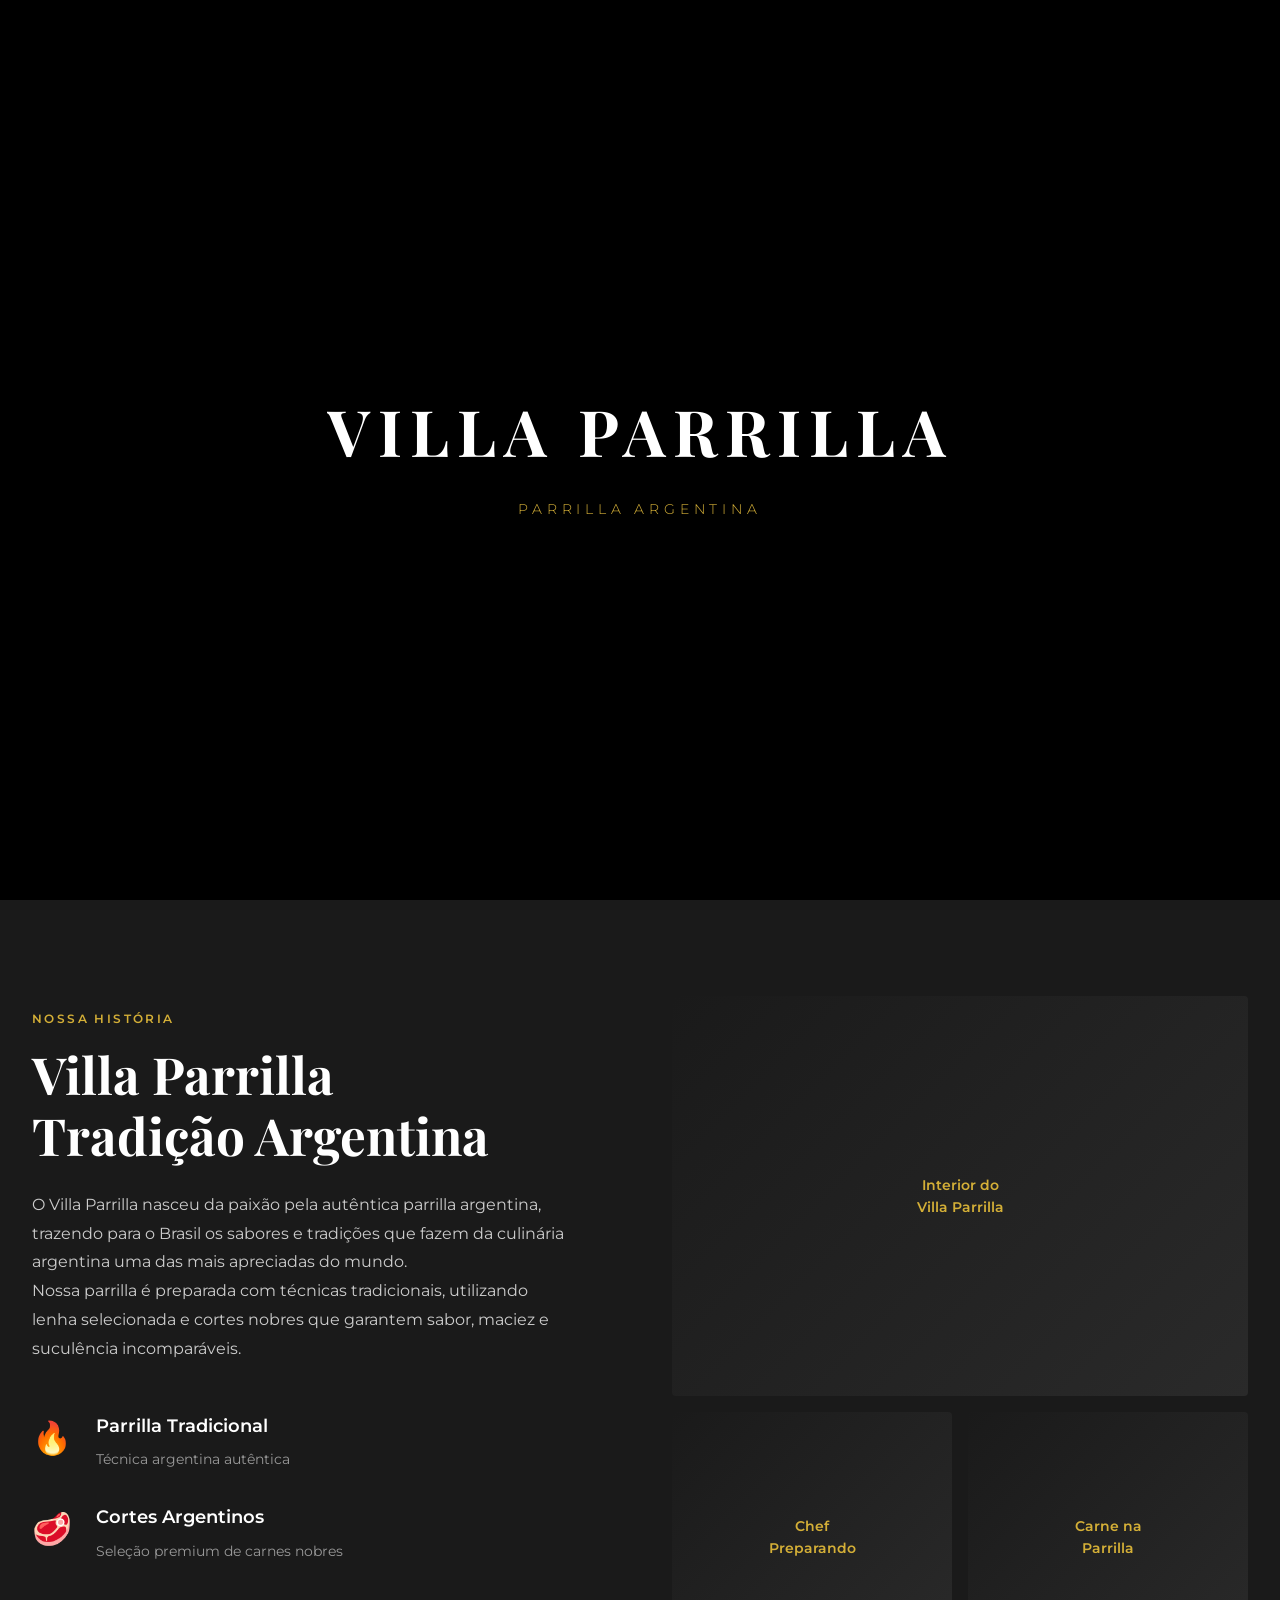
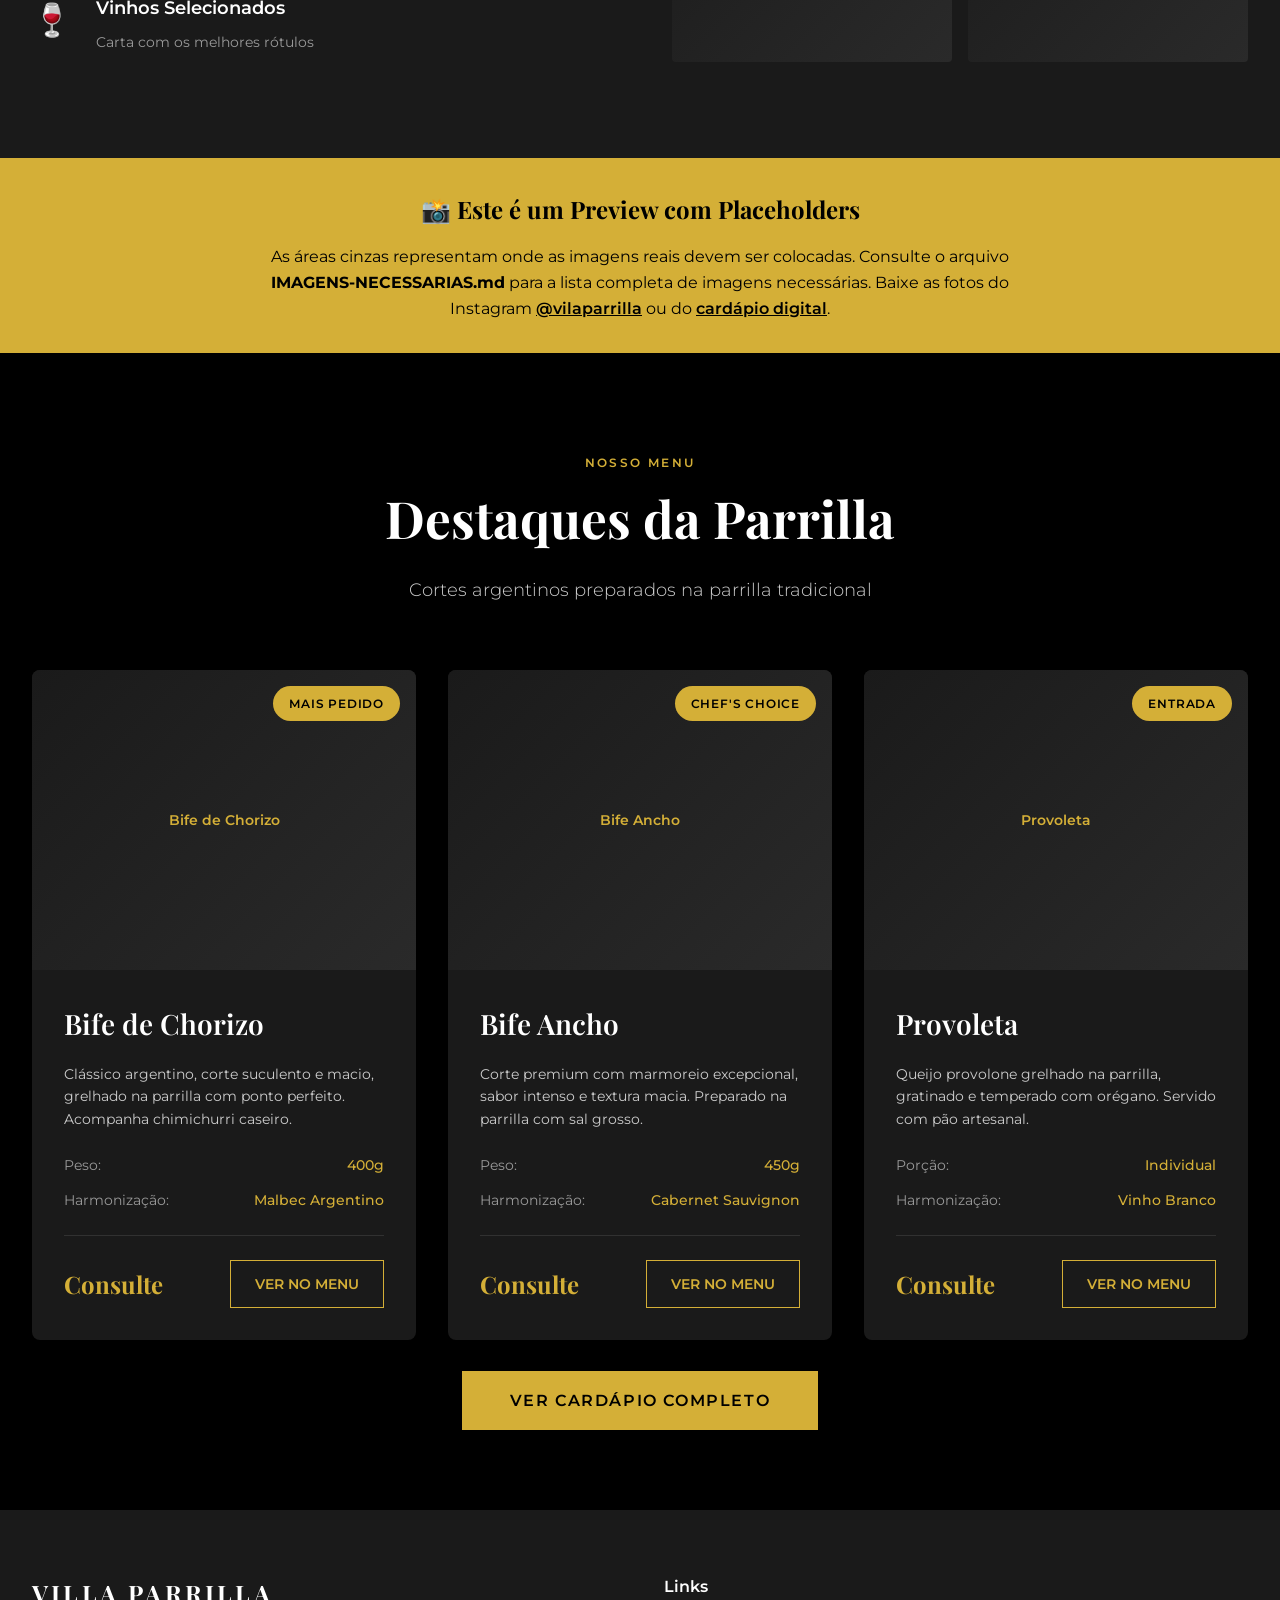
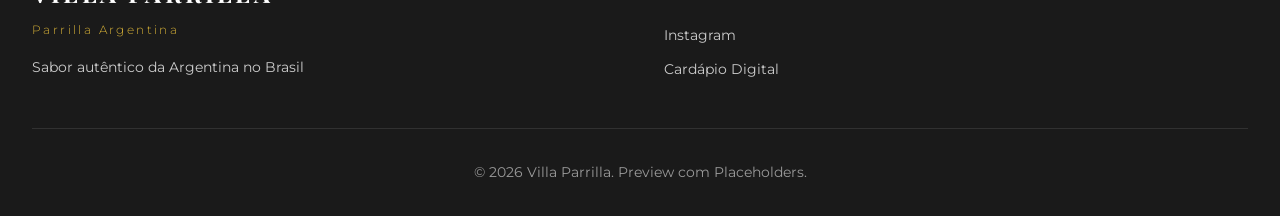
<file: index-placeholder.html>
<!DOCTYPE html>
<html lang="pt-BR">
<head>
    <meta charset="UTF-8">
    <meta name="viewport" content="width=device-width, initial-scale=1.0">
    <title>Villa Parrilla - Preview com Placeholders</title>
    <link rel="preconnect" href="https://fonts.googleapis.com">
    <link rel="preconnect" href="https://fonts.gstatic.com" crossorigin>
    <link href="https://fonts.googleapis.com/css2?family=Playfair+Display:wght@400;500;600;700;800;900&family=Montserrat:wght@300;400;500;600;700&display=swap" rel="stylesheet">
    <link rel="stylesheet" href="css/styles.css">
    <style>
        /* Estilos para placeholders */
        .placeholder-img {
            background: linear-gradient(135deg, #1a1a1a 0%, #2a2a2a 100%);
            display: flex;
            align-items: center;
            justify-content: center;
            color: #d4af37;
            font-size: 0.875rem;
            font-weight: 600;
            text-align: center;
            padding: 1rem;
        }
        
        .placeholder-video {
            background: linear-gradient(135deg, #000 0%, #1a1a1a 50%, #000 100%);
            position: relative;
            overflow: hidden;
        }
        
        .placeholder-video::before {
            content: '🔥';
            position: absolute;
            top: 50%;
            left: 50%;
            transform: translate(-50%, -50%);
            font-size: 5rem;
            opacity: 0.3;
            animation: flicker 2s infinite;
        }
        
        @keyframes flicker {
            0%, 100% { opacity: 0.3; }
            50% { opacity: 0.6; }
        }
    </style>
</head>
<body>
    <!-- Preloader Premium -->
    <div class="preloader" id="preloader">
        <div class="preloader-content">
            <div class="preloader-logo">
                <span class="logo-text">VILLA PARRILLA</span>
                <span class="logo-subtitle">PARRILLA ARGENTINA</span>
            </div>
        </div>
    </div>

    <!-- Header/Navigation -->
    <header class="header" id="header">
        <nav class="nav-container">
            <div class="logo">
                <span class="logo-main">VILLA PARRILLA</span>
            </div>
            <ul class="nav-menu" id="navMenu">
                <li><a href="#home" class="nav-link">Home</a></li>
                <li><a href="#sobre" class="nav-link">Sobre</a></li>
                <li><a href="https://livemenu.app/menu/67bf41c90afc8c31e24fc8cf" target="_blank" class="nav-link">Cardápio Digital</a></li>
                <li><a href="#experiencia" class="nav-link">Experiência</a></li>
                <li><a href="#galeria" class="nav-link">Galeria</a></li>
                <li><a href="#contato" class="nav-link">Contato</a></li>
            </ul>
            <a href="https://livemenu.app/menu/67bf41c90afc8c31e24fc8cf" target="_blank" class="btn-reserva">Ver Cardápio</a>
            <div class="mobile-toggle" id="mobileToggle">
                <span></span>
                <span></span>
                <span></span>
            </div>
        </nav>
    </header>

    <!-- Hero Section -->
    <section class="hero" id="home">
        <div class="hero-background">
            <div class="placeholder-video" style="width: 100%; height: 100%;"></div>
            <div class="hero-overlay"></div>
        </div>
        <div class="hero-content">
            <div class="hero-text">
                <h1 class="hero-title">
                    <span class="title-line">Villa Parrilla</span>
                    <span class="title-line title-highlight">Parrilla Argentina Autêntica</span>
                </h1>
                <p class="hero-description">Sabores tradicionais da Argentina no coração do Brasil</p>
                <div class="hero-cta">
                    <a href="https://livemenu.app/menu/67bf41c90afc8c31e24fc8cf" target="_blank" class="btn-primary">Ver Cardápio Digital</a>
                    <a href="https://instagram.com/vilaparrilla" target="_blank" class="btn-secondary">Siga no Instagram</a>
                </div>
            </div>
        </div>
        <div class="scroll-indicator">
            <span class="scroll-text">Descubra mais</span>
            <div class="scroll-line"></div>
        </div>
    </section>

    <!-- Seção Sobre -->
    <section class="sobre reveal-section" id="sobre">
        <div class="container-large">
            <div class="sobre-grid">
                <div class="sobre-content reveal-element">
                    <span class="section-tag">Nossa História</span>
                    <h2 class="section-title">Villa Parrilla<br>Tradição Argentina</h2>
                    <div class="section-text">
                        <p>
                            O Villa Parrilla nasceu da paixão pela autêntica parrilla argentina, 
                            trazendo para o Brasil os sabores e tradições que fazem da culinária 
                            argentina uma das mais apreciadas do mundo.
                        </p>
                        <p>
                            Nossa parrilla é preparada com técnicas tradicionais, utilizando 
                            lenha selecionada e cortes nobres que garantem sabor, maciez e 
                            suculência incomparáveis.
                        </p>
                    </div>
                    <div class="sobre-features">
                        <div class="feature-item">
                            <div class="feature-icon">🔥</div>
                            <div class="feature-text">
                                <h4>Parrilla Tradicional</h4>
                                <p>Técnica argentina autêntica</p>
                            </div>
                        </div>
                        <div class="feature-item">
                            <div class="feature-icon">🥩</div>
                            <div class="feature-text">
                                <h4>Cortes Argentinos</h4>
                                <p>Seleção premium de carnes nobres</p>
                            </div>
                        </div>
                        <div class="feature-item">
                            <div class="feature-icon">🍷</div>
                            <div class="feature-text">
                                <h4>Vinhos Selecionados</h4>
                                <p>Carta com os melhores rótulos</p>
                            </div>
                        </div>
                    </div>
                </div>
                <div class="sobre-images reveal-element">
                    <div class="image-grid">
                        <div class="image-item image-large">
                            <div class="placeholder-img" style="width: 100%; height: 400px;">
                                Interior do<br>Villa Parrilla
                            </div>
                        </div>
                        <div class="image-item">
                            <div class="placeholder-img" style="width: 100%; height: 250px;">
                                Chef<br>Preparando
                            </div>
                        </div>
                        <div class="image-item">
                            <div class="placeholder-img" style="width: 100%; height: 250px;">
                                Carne na<br>Parrilla
                            </div>
                        </div>
                    </div>
                </div>
            </div>
        </div>
    </section>

    <!-- Nota sobre Placeholders -->
    <section style="background: #d4af37; padding: 2rem; text-align: center;">
        <div class="container-large">
            <h3 style="color: #000; font-family: 'Playfair Display', serif; font-size: 1.5rem; margin-bottom: 1rem;">
                📸 Este é um Preview com Placeholders
            </h3>
            <p style="color: #000; max-width: 800px; margin: 0 auto; line-height: 1.6;">
                As áreas cinzas representam onde as imagens reais devem ser colocadas. 
                Consulte o arquivo <strong>IMAGENS-NECESSARIAS.md</strong> para a lista completa de imagens necessárias.
                Baixe as fotos do Instagram <a href="https://instagram.com/vilaparrilla" target="_blank" style="color: #000; text-decoration: underline; font-weight: 600;">@vilaparrilla</a> 
                ou do <a href="https://livemenu.app/menu/67bf41c90afc8c31e24fc8cf" target="_blank" style="color: #000; text-decoration: underline; font-weight: 600;">cardápio digital</a>.
            </p>
        </div>
    </section>

    <!-- Seção Cardápio (apenas 3 cards como exemplo) -->
    <section class="cardapio reveal-section" id="cardapio">
        <div class="container-large">
            <div class="section-header-center">
                <span class="section-tag">Nosso Menu</span>
                <h2 class="section-title">Destaques da Parrilla</h2>
                <p class="section-subtitle">
                    Cortes argentinos preparados na parrilla tradicional
                </p>
            </div>

            <div class="menu-grid">
                <article class="menu-card reveal-element">
                    <div class="card-image-container">
                        <div class="placeholder-img card-image" style="height: 300px;">
                            Bife de Chorizo
                        </div>
                        <div class="card-badge">Mais Pedido</div>
                    </div>
                    <div class="card-body">
                        <h3 class="card-title">Bife de Chorizo</h3>
                        <p class="card-description">
                            Clássico argentino, corte suculento e macio, grelhado na parrilla 
                            com ponto perfeito. Acompanha chimichurri caseiro.
                        </p>
                        <div class="card-details">
                            <div class="card-info">
                                <span class="info-label">Peso:</span>
                                <span class="info-value">400g</span>
                            </div>
                            <div class="card-info">
                                <span class="info-label">Harmonização:</span>
                                <span class="info-value">Malbec Argentino</span>
                            </div>
                        </div>
                        <div class="card-footer">
                            <span class="card-price">Consulte</span>
                            <a href="https://livemenu.app/menu/67bf41c90afc8c31e24fc8cf" target="_blank" class="btn-card">Ver no Menu</a>
                        </div>
                    </div>
                </article>

                <article class="menu-card reveal-element">
                    <div class="card-image-container">
                        <div class="placeholder-img card-image" style="height: 300px;">
                            Bife Ancho
                        </div>
                        <div class="card-badge">Chef's Choice</div>
                    </div>
                    <div class="card-body">
                        <h3 class="card-title">Bife Ancho</h3>
                        <p class="card-description">
                            Corte premium com marmoreio excepcional, sabor intenso e 
                            textura macia. Preparado na parrilla com sal grosso.
                        </p>
                        <div class="card-details">
                            <div class="card-info">
                                <span class="info-label">Peso:</span>
                                <span class="info-value">450g</span>
                            </div>
                            <div class="card-info">
                                <span class="info-label">Harmonização:</span>
                                <span class="info-value">Cabernet Sauvignon</span>
                            </div>
                        </div>
                        <div class="card-footer">
                            <span class="card-price">Consulte</span>
                            <a href="https://livemenu.app/menu/67bf41c90afc8c31e24fc8cf" target="_blank" class="btn-card">Ver no Menu</a>
                        </div>
                    </div>
                </article>

                <article class="menu-card reveal-element">
                    <div class="card-image-container">
                        <div class="placeholder-img card-image" style="height: 300px;">
                            Provoleta
                        </div>
                        <div class="card-badge">Entrada</div>
                    </div>
                    <div class="card-body">
                        <h3 class="card-title">Provoleta</h3>
                        <p class="card-description">
                            Queijo provolone grelhado na parrilla, gratinado e temperado 
                            com orégano. Servido com pão artesanal.
                        </p>
                        <div class="card-details">
                            <div class="card-info">
                                <span class="info-label">Porção:</span>
                                <span class="info-value">Individual</span>
                            </div>
                            <div class="card-info">
                                <span class="info-label">Harmonização:</span>
                                <span class="info-value">Vinho Branco</span>
                            </div>
                        </div>
                        <div class="card-footer">
                            <span class="card-price">Consulte</span>
                            <a href="https://livemenu.app/menu/67bf41c90afc8c31e24fc8cf" target="_blank" class="btn-card">Ver no Menu</a>
                        </div>
                    </div>
                </article>
            </div>

            <div class="menu-cta">
                <a href="https://livemenu.app/menu/67bf41c90afc8c31e24fc8cf" target="_blank" class="btn-primary-large">Ver Cardápio Completo</a>
            </div>
        </div>
    </section>

    <!-- Footer Simplificado -->
    <footer class="footer">
        <div class="container-large">
            <div class="footer-grid">
                <div class="footer-col">
                    <h3 class="footer-brand">VILLA PARRILLA</h3>
                    <p class="footer-tagline">Parrilla Argentina</p>
                    <p class="footer-text">
                        Sabor autêntico da Argentina no Brasil
                    </p>
                </div>
                <div class="footer-col">
                    <h4 class="footer-title">Links</h4>
                    <ul class="footer-links">
                        <li><a href="https://instagram.com/vilaparrilla" target="_blank">Instagram</a></li>
                        <li><a href="https://livemenu.app/menu/67bf41c90afc8c31e24fc8cf" target="_blank">Cardápio Digital</a></li>
                    </ul>
                </div>
            </div>
            <div class="footer-bottom">
                <p>&copy; 2026 Villa Parrilla. Preview com Placeholders.</p>
            </div>
        </div>
    </footer>

    <script src="js/main.js"></script>
</body>
</html>
</file>
<file: css/styles.css>
/* ========================================
   RESET E CONFIGURAÇÕES GLOBAIS
   ======================================== */
* {
    margin: 0;
    padding: 0;
    box-sizing: border-box;
}

:root {
    /* Cores */
    --color-primary: #000000;
    --color-secondary: #1a1a1a;
    --color-accent: #d4af37;
    --color-text: #ffffff;
    --color-text-secondary: #cccccc;
    --color-text-muted: #999999;
    --color-overlay: rgba(0, 0, 0, 0.7);
    
    /* Tipografia */
    --font-primary: 'Playfair Display', serif;
    --font-secondary: 'Montserrat', sans-serif;
    
    /* Transições */
    --transition-smooth: cubic-bezier(0.4, 0, 0.2, 1);
    --transition-bounce: cubic-bezier(0.68, -0.55, 0.265, 1.55);
    
    /* Espaçamentos */
    --spacing-xs: 0.5rem;
    --spacing-sm: 1rem;
    --spacing-md: 2rem;
    --spacing-lg: 4rem;
    --spacing-xl: 6rem;
}

html {
    scroll-behavior: smooth;
    overflow-x: hidden;
}

body {
    font-family: var(--font-secondary);
    background-color: var(--color-primary);
    color: var(--color-text);
    line-height: 1.6;
    overflow-x: hidden;
}

img {
    max-width: 100%;
    display: block;
}

a {
    text-decoration: none;
    color: inherit;
}

button {
    border: none;
    background: none;
    cursor: pointer;
    font-family: inherit;
}

/* ========================================
   PRELOADER PREMIUM
   ======================================== */
.preloader {
    position: fixed;
    top: 0;
    left: 0;
    width: 100%;
    height: 100vh;
    background-color: #000;
    display: flex;
    align-items: center;
    justify-content: center;
    z-index: 10000;
    transition: transform 1s var(--transition-smooth) 0.5s;
}

.preloader.hidden {
    transform: translateY(-100%);
    pointer-events: none;
}

.preloader-content {
    text-align: center;
}

.preloader-logo {
    overflow: hidden;
}

.logo-text {
    font-family: var(--font-primary);
    font-size: 4rem;
    font-weight: 700;
    color: var(--color-text);
    letter-spacing: 0.5rem;
    display: inline-block;
    opacity: 0;
    animation: fadeInLetterSpacing 1.5s var(--transition-smooth) forwards;
}

.logo-subtitle {
    display: block;
    font-family: var(--font-secondary);
    font-size: 0.875rem;
    font-weight: 300;
    letter-spacing: 0.3rem;
    color: var(--color-accent);
    margin-top: 1rem;
    opacity: 0;
    animation: fadeIn 1s ease-in 1s forwards;
}

@keyframes fadeInLetterSpacing {
    0% {
        opacity: 0;
        letter-spacing: 2rem;
    }
    100% {
        opacity: 1;
        letter-spacing: 0.5rem;
    }
}

@keyframes fadeIn {
    to {
        opacity: 1;
    }
}

/* ========================================
   HEADER E NAVEGAÇÃO
   ======================================== */
.header {
    position: fixed;
    top: 0;
    left: 0;
    width: 100%;
    z-index: 1000;
    padding: 1.5rem 0;
    transition: all 0.3s var(--transition-smooth);
}

.header.scrolled {
    background-color: rgba(0, 0, 0, 0.95);
    backdrop-filter: blur(10px);
    padding: 1rem 0;
    box-shadow: 0 2px 20px rgba(0, 0, 0, 0.3);
}

.nav-container {
    max-width: 1400px;
    margin: 0 auto;
    padding: 0 2rem;
    display: flex;
    align-items: center;
    justify-content: space-between;
}

.logo {
    font-family: var(--font-primary);
    font-size: 1.5rem;
    font-weight: 700;
    letter-spacing: 0.2rem;
    color: var(--color-text);
}

.nav-menu {
    display: flex;
    list-style: none;
    gap: 2.5rem;
}

.nav-link {
    font-size: 0.875rem;
    font-weight: 500;
    letter-spacing: 0.05rem;
    text-transform: uppercase;
    color: var(--color-text);
    position: relative;
    transition: color 0.3s ease;
}

.nav-link::after {
    content: '';
    position: absolute;
    bottom: -5px;
    left: 50%;
    width: 0;
    height: 1px;
    background-color: var(--color-accent);
    transition: all 0.3s var(--transition-smooth);
    transform: translateX(-50%);
}

.nav-link:hover {
    color: var(--color-accent);
}

.nav-link:hover::after {
    width: 100%;
}

.btn-reserva {
    padding: 0.75rem 1.5rem;
    background-color: transparent;
    border: 1px solid var(--color-accent);
    color: var(--color-accent);
    font-size: 0.875rem;
    font-weight: 600;
    letter-spacing: 0.05rem;
    text-transform: uppercase;
    position: relative;
    overflow: hidden;
    transition: color 0.3s ease;
}

.btn-reserva::before {
    content: '';
    position: absolute;
    top: 0;
    left: -100%;
    width: 100%;
    height: 100%;
    background-color: var(--color-accent);
    transition: left 0.4s var(--transition-smooth);
    z-index: -1;
}

.btn-reserva:hover {
    color: var(--color-primary);
}

.btn-reserva:hover::before {
    left: 0;
}

.mobile-toggle {
    display: none;
    flex-direction: column;
    gap: 5px;
    cursor: pointer;
}

.mobile-toggle span {
    width: 25px;
    height: 2px;
    background-color: var(--color-text);
    transition: all 0.3s ease;
}

/* ========================================
   HERO SECTION
   ======================================== */
.hero {
    position: relative;
    height: 100vh;
    display: flex;
    align-items: center;
    justify-content: center;
    overflow: hidden;
}

.hero-background {
    position: absolute;
    top: 0;
    left: 0;
    width: 100%;
    height: 100%;
    z-index: 1;
}

.hero-video {
    width: 100%;
    height: 100%;
    object-fit: cover;
}

.hero-overlay {
    position: absolute;
    top: 0;
    left: 0;
    width: 100%;
    height: 100%;
    background: linear-gradient(
        to bottom,
        rgba(0, 0, 0, 0.4) 0%,
        rgba(0, 0, 0, 0.6) 50%,
        rgba(0, 0, 0, 0.8) 100%
    );
}

.hero-content {
    position: relative;
    z-index: 2;
    text-align: center;
    max-width: 1000px;
    padding: 0 2rem;
}

.hero-text {
    opacity: 0;
    transform: translateY(30px);
    animation: heroReveal 1s var(--transition-smooth) 2s forwards;
}

@keyframes heroReveal {
    to {
        opacity: 1;
        transform: translateY(0);
    }
}

.hero-title {
    font-family: var(--font-primary);
    font-size: clamp(2.5rem, 6vw, 5rem);
    font-weight: 700;
    line-height: 1.2;
    margin-bottom: 1.5rem;
}

.title-line {
    display: block;
}

.title-highlight {
    color: var(--color-accent);
}

.hero-description {
    font-size: clamp(1rem, 2vw, 1.25rem);
    font-weight: 300;
    letter-spacing: 0.1rem;
    color: var(--color-text-secondary);
    margin-bottom: 2.5rem;
}

.hero-cta {
    display: flex;
    gap: 1.5rem;
    justify-content: center;
    flex-wrap: wrap;
}

.btn-primary,
.btn-secondary {
    padding: 1rem 2.5rem;
    font-size: 0.875rem;
    font-weight: 600;
    letter-spacing: 0.1rem;
    text-transform: uppercase;
    transition: all 0.3s var(--transition-smooth);
    position: relative;
    overflow: hidden;
}

.btn-primary {
    background-color: var(--color-accent);
    color: var(--color-primary);
}

.btn-primary::before {
    content: '';
    position: absolute;
    top: 0;
    left: -100%;
    width: 100%;
    height: 100%;
    background-color: var(--color-text);
    transition: left 0.4s var(--transition-smooth);
    z-index: -1;
}

.btn-primary:hover::before {
    left: 0;
}

.btn-secondary {
    background-color: transparent;
    border: 1px solid var(--color-text);
    color: var(--color-text);
}

.btn-secondary:hover {
    background-color: var(--color-text);
    color: var(--color-primary);
}

.scroll-indicator {
    position: absolute;
    bottom: 3rem;
    left: 50%;
    transform: translateX(-50%);
    z-index: 2;
    text-align: center;
    opacity: 0;
    animation: fadeIn 1s ease-in 3s forwards;
}

.scroll-text {
    font-size: 0.75rem;
    font-weight: 300;
    letter-spacing: 0.1rem;
    text-transform: uppercase;
    color: var(--color-text-secondary);
    display: block;
    margin-bottom: 1rem;
}

.scroll-line {
    width: 1px;
    height: 40px;
    background-color: var(--color-accent);
    margin: 0 auto;
    animation: scrollAnimation 2s ease-in-out infinite;
}

@keyframes scrollAnimation {
    0%, 100% {
        transform: translateY(0);
        opacity: 0;
    }
    50% {
        transform: translateY(20px);
        opacity: 1;
    }
}

/* ========================================
   CONTAINERS E SEÇÕES
   ======================================== */
.container-large {
    max-width: 1400px;
    margin: 0 auto;
    padding: 0 2rem;
}

section {
    padding: var(--spacing-xl) 0;
}

.section-tag {
    display: inline-block;
    font-size: 0.75rem;
    font-weight: 600;
    letter-spacing: 0.15rem;
    text-transform: uppercase;
    color: var(--color-accent);
    margin-bottom: 1rem;
}

.section-tag.light {
    color: var(--color-text);
}

.section-title {
    font-family: var(--font-primary);
    font-size: clamp(2rem, 4vw, 3.5rem);
    font-weight: 700;
    line-height: 1.2;
    margin-bottom: 1.5rem;
}

.section-title.light {
    color: var(--color-text);
}

.section-subtitle {
    font-size: 1.125rem;
    font-weight: 300;
    line-height: 1.8;
    color: var(--color-text-secondary);
    max-width: 700px;
    margin: 0 auto;
}

.section-text {
    font-size: 1rem;
    line-height: 1.8;
    color: var(--color-text-secondary);
    margin-bottom: 1.5rem;
}

.section-text.light {
    color: var(--color-text);
}

.section-header-center {
    text-align: center;
    margin-bottom: var(--spacing-lg);
}


/* ========================================
   SEÇÃO SOBRE
   ======================================== */
.sobre {
    background-color: var(--color-secondary);
}

.sobre-grid {
    display: grid;
    grid-template-columns: 1fr 1fr;
    gap: 4rem;
    align-items: center;
}

.sobre-content {
    padding-right: 2rem;
}

.sobre-features {
    margin-top: 3rem;
    display: flex;
    flex-direction: column;
    gap: 2rem;
}

.feature-item {
    display: flex;
    gap: 1.5rem;
    align-items: flex-start;
}

.feature-icon {
    font-size: 2rem;
    flex-shrink: 0;
}

.feature-text h4 {
    font-size: 1.125rem;
    font-weight: 600;
    margin-bottom: 0.5rem;
    color: var(--color-text);
}

.feature-text p {
    font-size: 0.875rem;
    color: var(--color-text-muted);
}

.sobre-images {
    position: relative;
}

.image-grid {
    display: grid;
    grid-template-columns: repeat(2, 1fr);
    gap: 1rem;
}

.image-item {
    overflow: hidden;
    border-radius: 4px;
    position: relative;
}

.image-item.image-large {
    grid-column: 1 / -1;
}

.image-item img {
    width: 100%;
    height: auto;
    min-height: 250px;
    object-fit: cover;
    transition: transform 0.6s var(--transition-smooth);
}

.image-item:hover img {
    transform: scale(1.08);
}

/* ========================================
   SEÇÃO CARDÁPIO
   ======================================== */
.cardapio {
    background-color: var(--color-primary);
}

.menu-grid {
    display: grid;
    grid-template-columns: repeat(auto-fit, minmax(350px, 1fr));
    gap: 2rem;
    margin-bottom: 3rem;
}

.menu-card {
    background-color: var(--color-secondary);
    border-radius: 8px;
    overflow: hidden;
    transition: transform 0.3s var(--transition-smooth);
}

.menu-card:hover {
    transform: translateY(-5px);
}

.card-image-container {
    position: relative;
    height: 300px;
    overflow: hidden;
}

.card-image {
    width: 100%;
    height: 100%;
    min-height: 300px;
    object-fit: cover;
    transition: transform 0.6s var(--transition-smooth);
}

.menu-card:hover .card-image {
    transform: scale(1.08);
}

.card-badge {
    position: absolute;
    top: 1rem;
    right: 1rem;
    padding: 0.5rem 1rem;
    background-color: var(--color-accent);
    color: var(--color-primary);
    font-size: 0.75rem;
    font-weight: 600;
    letter-spacing: 0.05rem;
    text-transform: uppercase;
    border-radius: 20px;
}

.card-body {
    padding: 2rem;
}

.card-title {
    font-family: var(--font-primary);
    font-size: 1.75rem;
    font-weight: 600;
    margin-bottom: 1rem;
    color: var(--color-text);
}

.card-description {
    font-size: 0.875rem;
    line-height: 1.6;
    color: var(--color-text-secondary);
    margin-bottom: 1.5rem;
}

.card-details {
    display: flex;
    flex-direction: column;
    gap: 0.75rem;
    margin-bottom: 1.5rem;
    padding-bottom: 1.5rem;
    border-bottom: 1px solid rgba(255, 255, 255, 0.1);
}

.card-info {
    display: flex;
    justify-content: space-between;
    font-size: 0.875rem;
}

.info-label {
    color: var(--color-text-muted);
}

.info-value {
    color: var(--color-accent);
    font-weight: 500;
}

.card-footer {
    display: flex;
    justify-content: space-between;
    align-items: center;
}

.card-price {
    font-family: var(--font-primary);
    font-size: 1.5rem;
    font-weight: 700;
    color: var(--color-accent);
}

.btn-card {
    padding: 0.75rem 1.5rem;
    background-color: transparent;
    border: 1px solid var(--color-accent);
    color: var(--color-accent);
    font-size: 0.875rem;
    font-weight: 600;
    text-transform: uppercase;
    transition: all 0.3s var(--transition-smooth);
    position: relative;
    overflow: hidden;
}

.btn-card::before {
    content: '';
    position: absolute;
    top: 0;
    left: -100%;
    width: 100%;
    height: 100%;
    background-color: var(--color-accent);
    transition: left 0.4s var(--transition-smooth);
    z-index: -1;
}

.btn-card:hover {
    color: var(--color-primary);
}

.btn-card:hover::before {
    left: 0;
}

.menu-cta {
    text-align: center;
}

.btn-primary-large {
    padding: 1.25rem 3rem;
    background-color: var(--color-accent);
    color: var(--color-primary);
    font-size: 1rem;
    font-weight: 600;
    letter-spacing: 0.1rem;
    text-transform: uppercase;
    transition: all 0.3s var(--transition-smooth);
    position: relative;
    overflow: hidden;
}

.btn-primary-large::before {
    content: '';
    position: absolute;
    top: 0;
    left: -100%;
    width: 100%;
    height: 100%;
    background-color: var(--color-text);
    transition: left 0.4s var(--transition-smooth);
    z-index: -1;
}

.btn-primary-large:hover::before {
    left: 0;
}

/* ========================================
   SEÇÃO EXPERIÊNCIA
   ======================================== */
.experiencia {
    position: relative;
    min-height: 600px;
    display: flex;
    align-items: center;
    overflow: hidden;
}

.experiencia-background {
    position: absolute;
    top: 0;
    left: 0;
    width: 100%;
    height: 100%;
    z-index: 1;
}

.experience-image {
    width: 100%;
    height: 100%;
    object-fit: cover;
}

.experiencia-overlay {
    position: absolute;
    top: 0;
    left: 0;
    width: 100%;
    height: 100%;
    background: linear-gradient(
        to right,
        rgba(0, 0, 0, 0.9) 0%,
        rgba(0, 0, 0, 0.7) 50%,
        rgba(0, 0, 0, 0.5) 100%
    );
}

.experiencia-content {
    position: relative;
    z-index: 2;
    max-width: 600px;
}

.experiencia-stats {
    display: grid;
    grid-template-columns: repeat(3, 1fr);
    gap: 2rem;
    margin-top: 3rem;
}

.stat-box {
    text-align: center;
    padding: 2rem 1rem;
    background-color: rgba(255, 255, 255, 0.05);
    backdrop-filter: blur(10px);
    border-radius: 8px;
    border: 1px solid rgba(255, 255, 255, 0.1);
}

.stat-number {
    display: block;
    font-family: var(--font-primary);
    font-size: 3rem;
    font-weight: 700;
    color: var(--color-accent);
    margin-bottom: 0.5rem;
}

.stat-label {
    display: block;
    font-size: 0.875rem;
    font-weight: 300;
    color: var(--color-text-secondary);
    text-transform: uppercase;
    letter-spacing: 0.05rem;
}

/* ========================================
   SEÇÃO GALERIA/INSTAGRAM
   ======================================== */
.galeria {
    background-color: var(--color-secondary);
}

.instagram-feed {
    margin-top: 3rem;
}

.instagram-grid {
    display: grid;
    grid-template-columns: repeat(auto-fit, minmax(300px, 1fr));
    gap: 1rem;
    margin-bottom: 3rem;
}

.instagram-item {
    position: relative;
    aspect-ratio: 1;
    overflow: hidden;
    border-radius: 8px;
    cursor: pointer;
}

.instagram-item img {
    width: 100%;
    height: 100%;
    min-height: 250px;
    object-fit: cover;
    transition: transform 0.6s var(--transition-smooth);
}

.instagram-item:hover img {
    transform: scale(1.1);
}

.instagram-overlay {
    position: absolute;
    top: 0;
    left: 0;
    width: 100%;
    height: 100%;
    background-color: rgba(212, 175, 55, 0.9);
    display: flex;
    align-items: center;
    justify-content: center;
    opacity: 0;
    transition: opacity 0.3s var(--transition-smooth);
}

.instagram-item:hover .instagram-overlay {
    opacity: 1;
}

.instagram-link {
    color: var(--color-primary);
    font-size: 1rem;
    font-weight: 600;
    text-transform: uppercase;
    letter-spacing: 0.05rem;
}

.instagram-cta {
    text-align: center;
}

/* ========================================
   SEÇÃO CONTATO
   ======================================== */
.contato {
    background-color: var(--color-primary);
}

.contato-wrapper {
    display: grid;
    grid-template-columns: 1fr 1fr;
    gap: 4rem;
    align-items: start;
}

.contact-methods {
    margin-top: 2rem;
    display: flex;
    flex-direction: column;
    gap: 1.5rem;
}

.contact-item {
    display: flex;
    gap: 1rem;
    align-items: center;
}

.contact-icon {
    font-size: 1.5rem;
    flex-shrink: 0;
}

.contact-text {
    display: flex;
    flex-direction: column;
    gap: 0.25rem;
}

.contact-text strong {
    font-size: 0.875rem;
    font-weight: 600;
    color: var(--color-text);
}

.contact-text span {
    font-size: 0.875rem;
    color: var(--color-text-secondary);
}

.contact-buttons {
    display: flex;
    flex-direction: column;
    gap: 1rem;
    margin-top: 2rem;
    margin-bottom: 2rem;
}

.btn-contact {
    display: flex;
    align-items: center;
    justify-content: center;
    gap: 0.75rem;
    padding: 1rem 2rem;
    background-color: var(--color-accent);
    color: var(--color-primary);
    font-size: 0.875rem;
    font-weight: 600;
    text-transform: uppercase;
    border-radius: 4px;
    transition: all 0.3s var(--transition-smooth);
}

.btn-contact:hover {
    background-color: var(--color-text);
    transform: translateY(-2px);
}

.btn-contact span {
    font-size: 1.25rem;
}

.info-card {
    background-color: var(--color-secondary);
    padding: 2.5rem;
    border-radius: 8px;
}

.info-card h3 {
    font-family: var(--font-primary);
    font-size: 1.5rem;
    font-weight: 600;
    margin-bottom: 1rem;
    color: var(--color-text);
}

.horario-info {
    font-size: 0.875rem;
    line-height: 1.6;
    color: var(--color-text-secondary);
    margin-bottom: 2rem;
    padding-bottom: 2rem;
    border-bottom: 1px solid rgba(255, 255, 255, 0.1);
}

.quick-links {
    margin-bottom: 2rem;
}

.quick-links h4 {
    font-size: 1rem;
    font-weight: 600;
    margin-bottom: 1rem;
    color: var(--color-text);
}

.quick-link {
    display: flex;
    align-items: center;
    gap: 0.75rem;
    padding: 0.75rem 1rem;
    background-color: rgba(255, 255, 255, 0.05);
    border-radius: 4px;
    margin-bottom: 0.75rem;
    font-size: 0.875rem;
    color: var(--color-text-secondary);
    transition: all 0.3s var(--transition-smooth);
}

.quick-link:hover {
    background-color: rgba(212, 175, 55, 0.1);
    color: var(--color-accent);
    transform: translateX(5px);
}

.social-follow {
    padding-top: 2rem;
    border-top: 1px solid rgba(255, 255, 255, 0.1);
    text-align: center;
    margin-bottom: 1.5rem;
}

.social-follow p {
    font-size: 0.875rem;
    color: var(--color-text-secondary);
    margin-bottom: 1rem;
}

.btn-instagram {
    display: inline-flex;
    align-items: center;
    justify-content: center;
    gap: 0.75rem;
    padding: 1rem 2rem;
    background: linear-gradient(45deg, #f09433 0%, #e6683c 25%, #dc2743 50%, #cc2366 75%, #bc1888 100%);
    color: var(--color-text);
    font-size: 0.875rem;
    font-weight: 600;
    border-radius: 50px;
    transition: all 0.3s var(--transition-smooth);
}

.btn-instagram:hover {
    transform: translateY(-2px);
    box-shadow: 0 10px 30px rgba(188, 24, 136, 0.3);
}

.btn-instagram svg {
    width: 24px;
    height: 24px;
}

.map-card {
    display: block;
    overflow: hidden;
    border-radius: 12px;
    background-color: rgba(255, 255, 255, 0.04);
    border: 1px solid rgba(255, 255, 255, 0.08);
    transition: all 0.3s var(--transition-smooth);
}

.map-card-left {
    margin-top: 0;
}

.map-card:hover {
    transform: translateY(-4px);
    border-color: rgba(212, 175, 55, 0.35);
    box-shadow: 0 18px 40px rgba(0, 0, 0, 0.25);
}

.map-card-visual {
    position: relative;
    min-height: 220px;
    display: flex;
    align-items: flex-start;
    justify-content: space-between;
    padding: 1rem;
    background:
        radial-gradient(circle at 20% 30%, rgba(212, 175, 55, 0.18), transparent 28%),
        radial-gradient(circle at 80% 70%, rgba(188, 24, 136, 0.18), transparent 24%),
        linear-gradient(135deg, rgba(255, 255, 255, 0.06) 25%, transparent 25%) 0 0 / 32px 32px,
        linear-gradient(225deg, rgba(255, 255, 255, 0.04) 25%, transparent 25%) 0 0 / 32px 32px,
        linear-gradient(180deg, #1a1a1a 0%, #111111 100%);
}

.map-pin {
    display: inline-flex;
    align-items: center;
    justify-content: center;
    width: 52px;
    height: 52px;
    border-radius: 50%;
    font-size: 1.5rem;
    background: rgba(0, 0, 0, 0.45);
    backdrop-filter: blur(6px);
    box-shadow: 0 10px 24px rgba(0, 0, 0, 0.25);
}

.map-label {
    align-self: flex-start;
    padding: 0.45rem 0.85rem;
    border-radius: 999px;
    background-color: rgba(0, 0, 0, 0.45);
    color: var(--color-text);
    font-size: 0.75rem;
    font-weight: 600;
    letter-spacing: 0.08em;
    text-transform: uppercase;
}

.map-card-content {
    display: flex;
    flex-direction: column;
    gap: 0.5rem;
    padding: 1.25rem;
}

.map-card-content strong {
    font-size: 1rem;
    color: var(--color-text);
}

.map-card-content span {
    font-size: 0.9rem;
    line-height: 1.6;
    color: var(--color-text-secondary);
}

.reservation-form {
    background-color: var(--color-secondary);
    padding: 2.5rem;
    border-radius: 8px;
}

.form-row {
    display: grid;
    grid-template-columns: repeat(auto-fit, minmax(200px, 1fr));
    gap: 1rem;
    margin-bottom: 1rem;
}

.form-group {
    margin-bottom: 1rem;
}

.form-group input,
.form-group select,
.form-group textarea {
    width: 100%;
    padding: 1rem;
    background-color: rgba(255, 255, 255, 0.05);
    border: 1px solid rgba(255, 255, 255, 0.1);
    border-radius: 4px;
    color: var(--color-text);
    font-family: inherit;
    font-size: 0.875rem;
    transition: all 0.3s ease;
}

.form-group input:focus,
.form-group select:focus,
.form-group textarea:focus {
    outline: none;
    border-color: var(--color-accent);
    background-color: rgba(255, 255, 255, 0.08);
}

.form-group input::placeholder,
.form-group textarea::placeholder {
    color: var(--color-text-muted);
}

.btn-submit {
    width: 100%;
    padding: 1.25rem;
    background-color: var(--color-accent);
    color: var(--color-primary);
    font-size: 1rem;
    font-weight: 600;
    letter-spacing: 0.1rem;
    text-transform: uppercase;
    transition: all 0.3s var(--transition-smooth);
    position: relative;
    overflow: hidden;
}

.btn-submit::before {
    content: '';
    position: absolute;
    top: 0;
    left: -100%;
    width: 100%;
    height: 100%;
    background-color: var(--color-text);
    transition: left 0.4s var(--transition-smooth);
    z-index: -1;
}

.btn-submit:hover::before {
    left: 0;
}

/* ========================================
   FOOTER
   ======================================== */
.footer {
    background-color: var(--color-secondary);
    padding: var(--spacing-lg) 0 var(--spacing-md);
}

.footer-grid {
    display: grid;
    grid-template-columns: repeat(auto-fit, minmax(250px, 1fr));
    gap: 3rem;
    margin-bottom: 3rem;
}

.footer-brand {
    font-family: var(--font-primary);
    font-size: 1.5rem;
    font-weight: 700;
    letter-spacing: 0.2rem;
    margin-bottom: 0.5rem;
}

.footer-tagline {
    font-size: 0.75rem;
    font-weight: 300;
    letter-spacing: 0.15rem;
    color: var(--color-accent);
    margin-bottom: 1rem;
}

.footer-text {
    font-size: 0.875rem;
    line-height: 1.6;
    color: var(--color-text-secondary);
}

.footer-title {
    font-size: 1rem;
    font-weight: 600;
    margin-bottom: 1.5rem;
    color: var(--color-text);
}

.footer-links {
    list-style: none;
    display: flex;
    flex-direction: column;
    gap: 0.75rem;
}

.footer-links a,
.footer-links li {
    font-size: 0.875rem;
    color: var(--color-text-secondary);
    transition: color 0.3s ease;
}

.footer-links a:hover {
    color: var(--color-accent);
}

.social-links {
    display: flex;
    gap: 1rem;
}

.social-link {
    font-size: 0.875rem;
    color: var(--color-text-secondary);
    transition: color 0.3s ease;
}

.social-link:hover {
    color: var(--color-accent);
}

.footer-bottom {
    padding-top: 2rem;
    border-top: 1px solid rgba(255, 255, 255, 0.1);
    text-align: center;
}

.footer-bottom p {
    font-size: 0.875rem;
    color: var(--color-text-muted);
}

/* ========================================
   RESPONSIVIDADE
   ======================================== */
@media (max-width: 1024px) {
    .nav-menu {
        gap: 1.5rem;
    }
    
    .sobre-grid,
    .contato-wrapper {
        grid-template-columns: 1fr;
        gap: 3rem;
    }
    
    .sobre-content {
        padding-right: 0;
    }
    
    .experiencia-stats {
        grid-template-columns: repeat(3, 1fr);
        gap: 1rem;
    }
    
    .stat-box {
        padding: 1.5rem 0.5rem;
    }
    
    .stat-number {
        font-size: 2rem;
    }
}

@media (max-width: 768px) {
    :root {
        --spacing-lg: 3rem;
        --spacing-xl: 4rem;
    }
    
    .nav-menu {
        position: fixed;
        top: 0;
        right: -100%;
        width: 70%;
        height: 100vh;
        background-color: rgba(0, 0, 0, 0.98);
        flex-direction: column;
        padding: 5rem 2rem;
        gap: 2rem;
        transition: right 0.3s var(--transition-smooth);
    }
    
    .nav-menu.active {
        right: 0;
    }
    
    .mobile-toggle {
        display: flex;
        z-index: 1001;
    }
    
    .btn-reserva {
        display: none;
    }
    
    .hero-title {
        font-size: 2.5rem;
    }
    
    .hero-cta {
        flex-direction: column;
        align-items: center;
    }
    
    .btn-primary,
    .btn-secondary {
        width: 100%;
        max-width: 300px;
    }
    
    .menu-grid,
    .unidades-grid {
        grid-template-columns: 1fr;
    }
    
    .experiencia-stats {
        grid-template-columns: 1fr;
    }
    
    .form-row {
        grid-template-columns: 1fr;
    }
    
    .footer-grid {
        grid-template-columns: 1fr;
        gap: 2rem;
    }
}

@media (max-width: 480px) {
    .logo-text {
        font-size: 2.5rem;
        letter-spacing: 0.3rem;
    }
    
    .hero-title {
        font-size: 2rem;
    }
    
    .section-title {
        font-size: 2rem;
    }
    
    .card-body {
        padding: 1.5rem;
    }
    
    .reservation-form {
        padding: 1.5rem;
    }
}

/* ========================================
   PERFORMANCE: ACELERAÇÃO DE HARDWARE
   ======================================== */
.hero-video,
.card-image,
.image-item img,
.unidade-image img,
.experience-image,
.instagram-item img {
    will-change: auto;
    transform: none;
    backface-visibility: visible;
}


/* Made with Bob */

/* ========================================
   SEÇÃO AVALIAÇÕES
   ======================================== */
.avaliacoes {
    padding: 120px 0;
    background-color: var(--color-secondary);
}

.avaliacoes-grid {
    display: grid;
    grid-template-columns: repeat(auto-fit, minmax(300px, 1fr));
    gap: 2rem;
    margin-top: 3rem;
}

.avaliacao-card {
    background-color: var(--color-secondary);
    padding: 2rem;
    border-radius: 8px;
    border: 1px solid rgba(212, 175, 55, 0.1);
    transition: all 0.3s var(--transition-smooth);
}

.avaliacao-card:hover {
    transform: translateY(-5px);
    border-color: var(--color-accent);
    box-shadow: 0 10px 30px rgba(212, 175, 55, 0.1);
}

.avaliacao-stars {
    font-size: 1.25rem;
    margin-bottom: 1rem;
}

.avaliacao-texto {
    font-size: 0.9375rem;
    line-height: 1.7;
    color: var(--color-text-secondary);
    margin-bottom: 1.5rem;
    font-style: italic;
}

.avaliacao-autor {
    display: flex;
    flex-direction: column;
    gap: 0.25rem;
    padding-top: 1rem;
    border-top: 1px solid rgba(255, 255, 255, 0.1);
}

.avaliacao-autor strong {
    font-size: 1rem;
    color: var(--color-text);
}

.avaliacao-autor span {
    font-size: 0.875rem;
    color: var(--color-text-muted);
}

/* ========================================
   GALERIA REDUZIDA (4 IMAGENS)
   ======================================== */
.instagram-grid-small {
    display: grid;
    grid-template-columns: repeat(auto-fit, minmax(250px, 1fr));
    gap: 1rem;
    margin-bottom: 2rem;
}

.galeria .section-title,
.galeria .section-subtitle,
.contato .section-title,
.contato .section-text,
.avaliacoes .section-title,
.avaliacoes .section-subtitle {
    color: var(--color-text);
}

/* ========================================
   BOTÕES DE CONTATO ATUALIZADOS
   ======================================== */
.btn-contact.whatsapp {
    background: linear-gradient(135deg, #25D366 0%, #128C7E 100%);
}

.btn-contact.ifood {
    background: linear-gradient(135deg, #EA1D2C 0%, #C4161C 100%);
}

.btn-contact.noventa-nove {
    background: linear-gradient(135deg, #FFD700 0%, #FFA500 100%);
    color: var(--color-primary);
}

.btn-contact.instagram {
    background: linear-gradient(45deg, #f09433 0%, #e6683c 25%, #dc2743 50%, #cc2366 75%, #bc1888 100%);
}

/* ========================================
   HORÁRIOS DE FUNCIONAMENTO
   ======================================== */
.horarios-lista {
    margin: 1.5rem 0;
    padding: 1.5rem;
    background-color: rgba(255, 255, 255, 0.03);
    border-radius: 8px;
    border: 1px solid rgba(212, 175, 55, 0.2);
}

.horario-item {
    display: flex;
    justify-content: space-between;
    align-items: center;
    padding: 0.75rem 0;
    border-bottom: 1px solid rgba(255, 255, 255, 0.05);
}

.horario-item:last-child {
    border-bottom: none;
}

.horario-item strong {
    font-size: 0.9375rem;
    color: var(--color-text);
    font-weight: 600;
}

.horario-item span {
    font-size: 0.9375rem;
    color: var(--color-accent);
    font-weight: 500;
}
/* Updated 20260603190603 */
/* Updated 20260603190606 */
</file>
